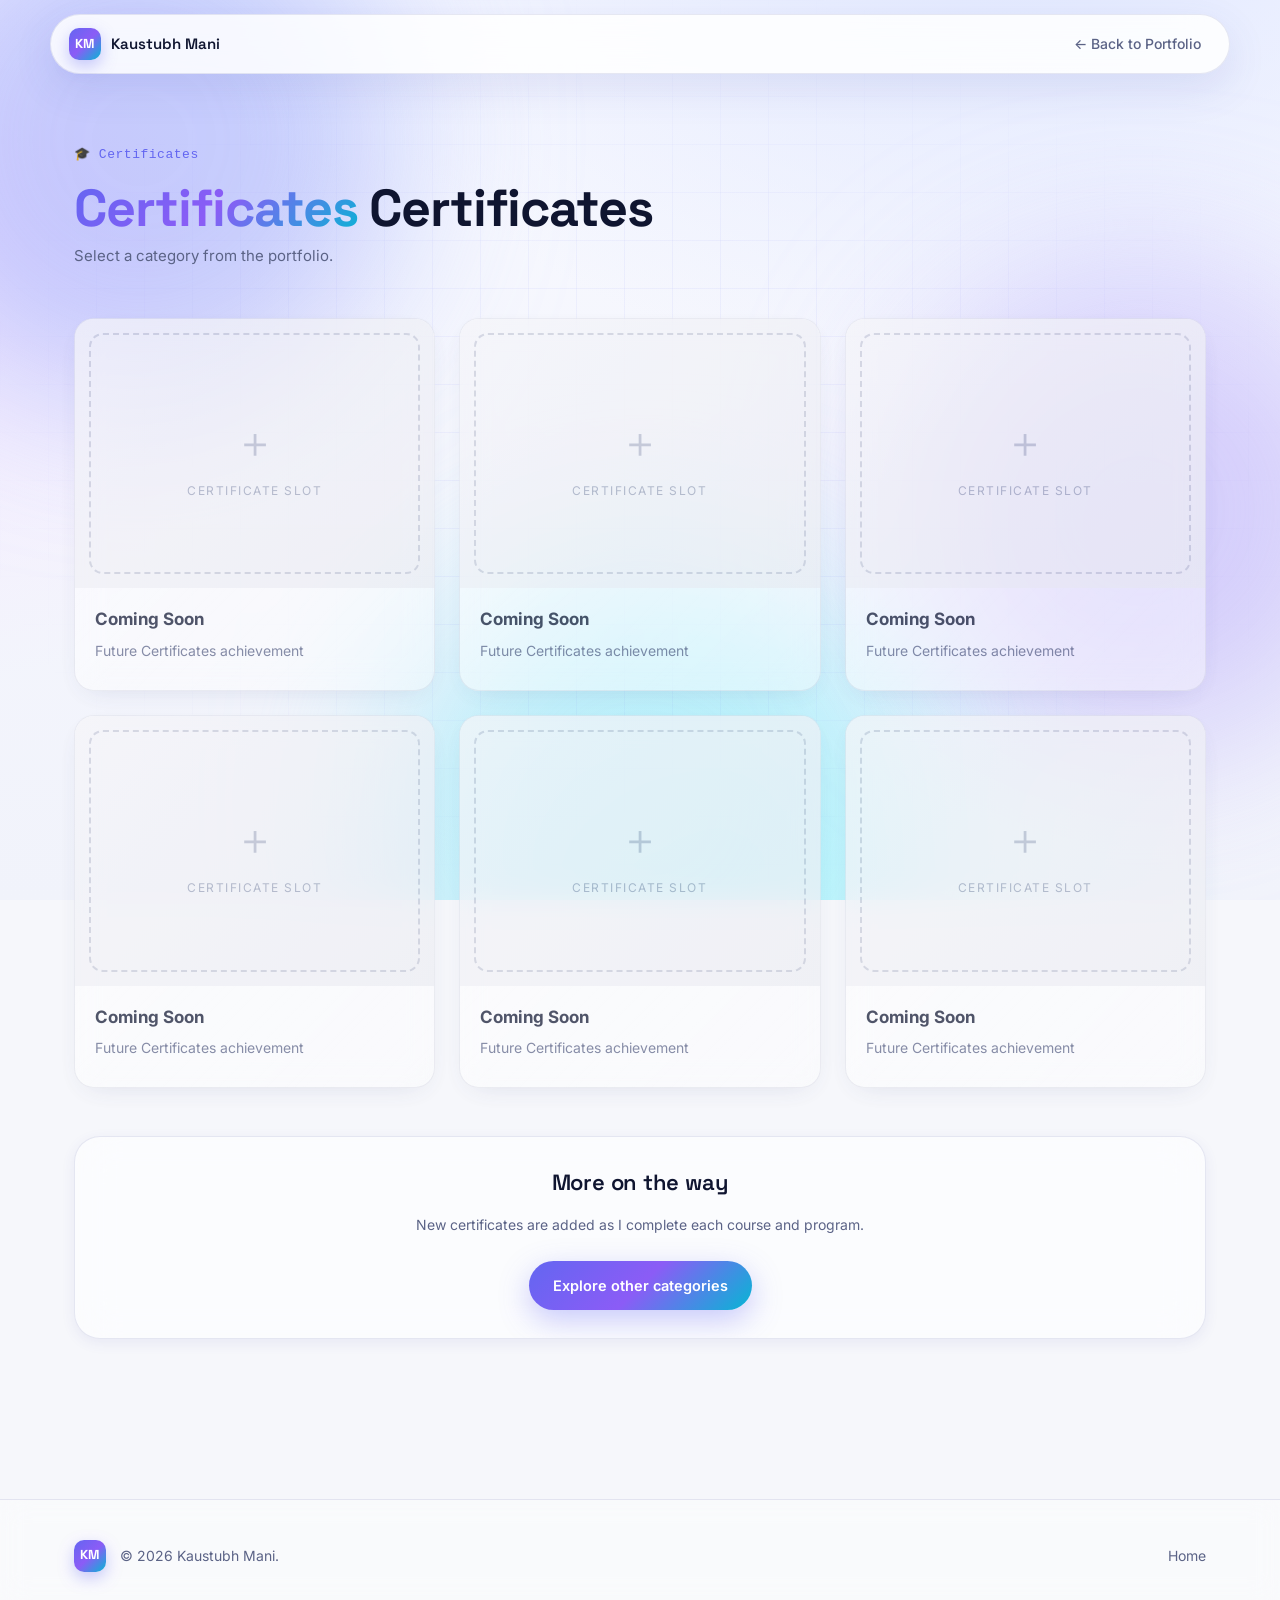
<file: certificates.html>
<!doctype html>
<html lang="en">
<head>
<meta charset="utf-8" />
<meta name="viewport" content="width=device-width,initial-scale=1" />
<title>Certificates — Kaustubh Mani</title>
<link rel="preconnect" href="https://fonts.googleapis.com" />
<link rel="preconnect" href="https://fonts.gstatic.com" crossorigin />
<link href="https://fonts.googleapis.com/css2?family=Space+Grotesk:wght@400;500;600;700&family=Inter:wght@300;400;500;600;700&display=swap" rel="stylesheet" />
<link rel="stylesheet" href="styles.css" />
</head>
<body>

<div class="bg-decor" aria-hidden="true">
  <div class="blob blob-1"></div>
  <div class="blob blob-2"></div>
  <div class="blob blob-3"></div>
  <div class="grid-overlay"></div>
</div>

<header id="navbar" class="scrolled">
  <div class="container nav-inner">
    <a href="index.html" class="brand">
      <span class="brand-mark">KM</span>
      <span class="brand-name">Kaustubh Mani</span>
    </a>
    <nav>
      <a href="index.html#certifications">← Back to Portfolio</a>
    </nav>
  </div>
</header>

<main>
<section class="section" style="padding-top:140px;">
  <div class="container">
    <div class="section-head">
      <span class="eyebrow" id="catEyebrow">Certificates</span>
      <h2 id="catTitle"><span class="gradient-text">Certificates</span></h2>
      <p class="section-sub" id="catSub">A growing collection of learning milestones.</p>
    </div>

    <div class="cert-gallery" id="certGallery"></div>

    <div class="glass-card" style="margin-top:48px;text-align:center;">
      <h3>More on the way</h3>
      <p class="muted">New certificates are added as I complete each course and program.</p>
      <a href="index.html#certifications" class="btn btn-primary" style="margin-top:12px;">Explore other categories</a>
    </div>
  </div>
</section>
</main>

<footer>
  <div class="container footer-inner">
    <div>
      <span class="brand-mark">KM</span>
      <p>© <span id="year"></span> Kaustubh Mani.</p>
    </div>
    <nav><a href="index.html">Home</a></nav>
  </div>
</footer>

<script>
document.getElementById('year').textContent = new Date().getFullYear();

const DATA = {
  ai: {
    label: 'AI Tools',
    icon: '🤖',
    sub: 'Hands-on with modern AI tools, prompt engineering, and applied AI.',
    certs: [
      { title: 'Introduction to Generative AI', issuer: 'Google Cloud', date: '2025' },
      { title: 'Prompt Engineering Essentials', issuer: 'OpenAI Academy', date: '2025' },
    ],
  },
  python: {
    label: 'Python',
    icon: '🐍',
    sub: 'Core Python programming, problem solving, and scripting.',
    certs: [
      { title: 'Python for Beginners', issuer: 'Coursera', date: '2024' },
      { title: 'Python Data Structures', issuer: 'HackerRank', date: '2025' },
    ],
  },
  c: {
    label: 'C Programming',
    icon: '⚙️',
    sub: 'Foundational C — memory, pointers, and systems thinking.',
    certs: [
      { title: 'C Programming Fundamentals', issuer: 'NPTEL', date: '2024' },
      { title: 'Problem Solving in C', issuer: 'Udemy', date: '2025' },
    ],
  },
  web: {
    label: 'HTML / CSS / JS',
    icon: '🌐',
    sub: 'Building responsive, interactive websites from the ground up.',
    certs: [
      { title: 'Responsive Web Design', issuer: 'freeCodeCamp', date: '2025' },
      { title: 'JavaScript Essentials', issuer: 'Scaler Topics', date: '2025' },
    ],
  },
  react: {
    label: 'React',
    icon: '⚛️',
    sub: 'Component-based UIs, hooks, and modern front-end patterns.',
    certs: [
      { title: 'React — The Complete Guide', issuer: 'Udemy', date: '2025' },
      { title: 'Modern React with Hooks', issuer: 'Coursera', date: '2025' },
    ],
  },
};

const params = new URLSearchParams(location.search);
const key = params.get('cat');
const data = DATA[key] || { label: 'Certificates', icon: '🎓', sub: 'Select a category from the portfolio.', certs: [] };

document.title = data.label + ' Certificates — Kaustubh Mani';
document.getElementById('catEyebrow').textContent = data.icon + '  ' + data.label;
document.getElementById('catTitle').innerHTML = '<span class="gradient-text">' + data.label + '</span> Certificates';
document.getElementById('catSub').textContent = data.sub;

// Render: 2 real demo certs + 4 placeholder slots
const gallery = document.getElementById('certGallery');
const items = [...data.certs];
while (items.length < 6) items.push(null);

gallery.innerHTML = items.map((c, i) => {
  if (c) {
    return `
      <article class="cert-card">
        <div class="cert-img">
          <div class="cert-img-inner">
            <div class="cert-badge">${data.icon}</div>
            <div class="cert-watermark">${data.label}</div>
            <div class="cert-demo-label">Demo Certificate Image</div>
          </div>
        </div>
        <div class="cert-meta">
          <h3>${c.title}</h3>
          <p class="muted">${c.issuer} · ${c.date}</p>
        </div>
      </article>`;
  }
  return `
    <article class="cert-card placeholder">
      <div class="cert-img empty">
        <div class="cert-img-inner">
          <div class="empty-icon">＋</div>
          <div class="empty-text">Certificate slot</div>
        </div>
      </div>
      <div class="cert-meta">
        <h3>Coming Soon</h3>
        <p class="muted">Future ${data.label} achievement</p>
      </div>
    </article>`;
}).join('');
</script>
</body>
</html>
</file>
<file: styles.css>
/* ============ Design Tokens ============ */
:root{
  --bg: #f6f7fb;
  --bg-2: #eef1fb;
  --surface: rgba(255,255,255,0.6);
  --surface-strong: rgba(255,255,255,0.78);
  --border: rgba(120,130,180,0.18);
  --text: #0f1530;
  --muted: #5b6386;
  --primary: #6366f1;   /* indigo */
  --primary-2: #8b5cf6; /* violet */
  --accent: #06b6d4;    /* cyan */
  --pink: #ec4899;
  --grad: linear-gradient(135deg,#6366f1 0%,#8b5cf6 50%,#06b6d4 100%);
  --grad-2: linear-gradient(135deg,#ec4899,#8b5cf6 60%,#6366f1);
  --shadow-sm: 0 4px 14px rgba(60,70,160,.08);
  --shadow-md: 0 14px 40px rgba(70,80,180,.12);
  --shadow-glow: 0 10px 60px rgba(99,102,241,.25);
  --radius: 18px;
  --radius-lg: 26px;
  --maxw: 1180px;
}

*{box-sizing:border-box;margin:0;padding:0}
html{scroll-behavior:smooth}
html,body{height:100%}
body{
  font-family:'Inter',system-ui,-apple-system,Segoe UI,sans-serif;
  color:var(--text);
  background:var(--bg);
  line-height:1.6;
  overflow-x:hidden;
  -webkit-font-smoothing:antialiased;
}
img{max-width:100%;display:block}
a{color:inherit;text-decoration:none}
button{font:inherit;cursor:pointer;border:none;background:none;color:inherit}
input,textarea{font:inherit;color:inherit}

.container{max-width:var(--maxw);margin:0 auto;padding:0 24px}

/* ============ Background decor ============ */
.bg-decor{
  position:fixed;inset:0;z-index:-2;overflow:hidden;
  background:
    radial-gradient(1200px 800px at 80% -10%, #e0e7ff 0%, transparent 60%),
    radial-gradient(900px 700px at -10% 30%, #f3e8ff 0%, transparent 60%),
    radial-gradient(800px 700px at 60% 110%, #cffafe 0%, transparent 60%),
    linear-gradient(180deg,#f8f9ff,#f1f3fb);
}
.blob{position:absolute;border-radius:50%;filter:blur(80px);opacity:.55;mix-blend-mode:multiply;animation:float 18s ease-in-out infinite}
.blob-1{width:520px;height:520px;background:#a5b4fc;top:-120px;left:-120px}
.blob-2{width:480px;height:480px;background:#c4b5fd;top:30%;right:-100px;animation-delay:-6s}
.blob-3{width:520px;height:520px;background:#a5f3fc;bottom:-160px;left:30%;animation-delay:-12s}
.grid-overlay{
  position:absolute;inset:0;
  background-image:
    linear-gradient(rgba(99,102,241,.06) 1px,transparent 1px),
    linear-gradient(90deg,rgba(99,102,241,.06) 1px,transparent 1px);
  background-size:48px 48px;
  mask-image:radial-gradient(ellipse at center, #000 30%, transparent 75%);
}
@keyframes float{
  0%,100%{transform:translate(0,0) scale(1)}
  50%{transform:translate(40px,-30px) scale(1.08)}
}

/* Cursor glow */
#cursor-glow{
  position:fixed;width:380px;height:380px;border-radius:50%;
  background:radial-gradient(circle, rgba(139,92,246,.18), transparent 60%);
  pointer-events:none;transform:translate(-50%,-50%);
  z-index:-1;transition:opacity .3s;opacity:0;
}

/* Scroll progress */
#scroll-progress{
  position:fixed;top:0;left:0;height:3px;width:0;
  background:var(--grad);z-index:100;
  box-shadow:0 0 12px rgba(99,102,241,.5);
}

/* Loader */
#loader{
  position:fixed;inset:0;background:var(--bg);z-index:200;
  display:flex;align-items:center;justify-content:center;flex-direction:column;gap:20px;
  transition:opacity .6s ease, visibility .6s ease;
}
#loader.hidden{opacity:0;visibility:hidden}
.loader-ring{
  width:64px;height:64px;border-radius:50%;
  border:3px solid rgba(99,102,241,.15);
  border-top-color:var(--primary);
  animation:spin 1s linear infinite;
}
.loader-text{
  font-family:'Space Grotesk',sans-serif;font-weight:700;font-size:22px;
  background:var(--grad);-webkit-background-clip:text;background-clip:text;color:transparent;
  letter-spacing:.1em;
}
@keyframes spin{to{transform:rotate(360deg)}}

/* ============ Navbar ============ */
#navbar{
  position:fixed;top:14px;left:0;right:0;z-index:50;
  transition:all .3s ease;
}
.nav-inner{
  background:rgba(255,255,255,.55);
  backdrop-filter:blur(18px) saturate(160%);
  -webkit-backdrop-filter:blur(18px) saturate(160%);
  border:1px solid var(--border);
  border-radius:999px;
  padding:10px 14px 10px 18px;
  display:flex;align-items:center;justify-content:space-between;gap:16px;
  box-shadow:var(--shadow-sm);
}
#navbar.scrolled .nav-inner{background:rgba(255,255,255,.85);box-shadow:var(--shadow-md)}
.brand{display:flex;align-items:center;gap:10px;font-weight:600}
.brand-mark{
  display:inline-flex;align-items:center;justify-content:center;
  width:32px;height:32px;border-radius:10px;background:var(--grad);color:#fff;
  font-family:'Space Grotesk',sans-serif;font-weight:700;font-size:13px;letter-spacing:.04em;
  box-shadow:0 6px 16px rgba(99,102,241,.35);
}
.brand-name{font-family:'Space Grotesk',sans-serif;font-size:15px}
#navbar nav{display:flex;gap:6px}
#navbar nav a{
  font-size:14px;color:var(--muted);padding:8px 14px;border-radius:999px;
  transition:all .25s ease;font-weight:500;
}
#navbar nav a:hover{color:var(--text);background:rgba(99,102,241,.08)}
.nav-toggle{display:none;flex-direction:column;gap:5px;padding:8px}
.nav-toggle span{width:22px;height:2px;background:var(--text);border-radius:2px;transition:.3s}

/* ============ Buttons ============ */
.btn{
  display:inline-flex;align-items:center;justify-content:center;gap:8px;
  padding:13px 24px;border-radius:999px;font-weight:600;font-size:14.5px;
  transition:all .3s cubic-bezier(.4,0,.2,1);position:relative;overflow:hidden;
  white-space:nowrap;
}
.btn-primary{
  color:#fff;background:var(--grad);
  box-shadow:0 10px 30px rgba(99,102,241,.35);
}
.btn-primary:hover{transform:translateY(-2px);box-shadow:0 14px 40px rgba(99,102,241,.5)}
.btn-ghost{
  background:rgba(255,255,255,.7);border:1px solid var(--border);color:var(--text);
  backdrop-filter:blur(10px);
}
.btn-ghost:hover{background:#fff;transform:translateY(-2px);box-shadow:var(--shadow-sm)}
.btn-mini{padding:8px 14px;font-size:13px;border-radius:10px;background:var(--grad);color:#fff}
.btn-mini.ghost{background:transparent;color:var(--text);border:1px solid var(--border)}
.btn-mini:hover{transform:translateY(-1px)}

/* ============ HERO ============ */
.hero{
  min-height:100vh;padding:130px 0 80px;position:relative;
  display:flex;align-items:center;
}
.hero-inner{
  display:grid;grid-template-columns:1.15fr .85fr;gap:60px;align-items:center;
}
.chip{
  display:inline-flex;align-items:center;gap:8px;
  padding:7px 14px;border-radius:999px;font-size:13px;font-weight:500;
  background:rgba(255,255,255,.7);border:1px solid var(--border);
  color:var(--muted);backdrop-filter:blur(10px);margin-bottom:24px;
}
.chip .dot{width:8px;height:8px;border-radius:50%;background:#22c55e;box-shadow:0 0 0 4px rgba(34,197,94,.15);animation:pulse 2s ease-in-out infinite}
@keyframes pulse{50%{transform:scale(1.2)}}

.hero h1{
  font-family:'Space Grotesk',sans-serif;
  font-size:clamp(48px, 8vw, 92px);
  line-height:.95;letter-spacing:-.03em;font-weight:700;
  margin-bottom:22px;
}
.gradient-text{
  background:var(--grad);-webkit-background-clip:text;background-clip:text;color:transparent;
}
.gradient-text-2{
  background:var(--grad-2);-webkit-background-clip:text;background-clip:text;color:transparent;
}

.hero-role{
  font-family:'JetBrains Mono',monospace;
  font-size:clamp(15px,1.6vw,18px);
  color:var(--muted);margin-bottom:18px;min-height:28px;
}
.typed{color:var(--text);font-weight:500}
.caret{display:inline-block;color:var(--primary);animation:blink 1s steps(1) infinite;margin-left:2px}
@keyframes blink{50%{opacity:0}}

.hero-desc{
  max-width:560px;color:var(--muted);font-size:16px;margin-bottom:32px;
}
.cta-row{display:flex;gap:14px;flex-wrap:wrap;margin-bottom:42px}
.hero-stats{display:flex;gap:14px;flex-wrap:wrap}
.hero-stats > div{
  background:rgba(255,255,255,.6);border:1px solid var(--border);
  backdrop-filter:blur(10px);padding:14px 20px;border-radius:16px;
  display:flex;flex-direction:column;min-width:130px;
  transition:.3s;
}
.hero-stats > div:hover{transform:translateY(-3px);box-shadow:var(--shadow-sm)}
.hero-stats strong{font-family:'Space Grotesk',sans-serif;font-size:22px;background:var(--grad);-webkit-background-clip:text;background-clip:text;color:transparent}
.hero-stats span{font-size:12px;color:var(--muted);margin-top:2px}

/* Photo card */
.hero-right{display:flex;justify-content:center;position:relative}
.photo-card{position:relative;width:min(100%,420px)}
.photo-frame{
  position:relative;aspect-ratio:4/5;border-radius:32px;overflow:hidden;
  background:linear-gradient(135deg,rgba(255,255,255,.9),rgba(255,255,255,.5));
  border:1px solid var(--border);
  box-shadow:var(--shadow-glow), var(--shadow-md);
  backdrop-filter:blur(20px);
}
.photo-placeholder{
  position:absolute;inset:0;display:flex;flex-direction:column;
  align-items:center;justify-content:center;gap:12px;color:var(--muted);
  background:
    repeating-linear-gradient(45deg, transparent 0 14px, rgba(99,102,241,.04) 14px 15px);
}
.photo-placeholder span{font-size:14px;font-weight:500;letter-spacing:.02em}
.photo-glow{
  position:absolute;inset:-2px;border-radius:32px;pointer-events:none;
  background:var(--grad);opacity:.4;filter:blur(40px);z-index:-1;
  animation:float 10s ease-in-out infinite;
}
.floating-tag{
  position:absolute;padding:10px 16px;border-radius:14px;
  background:rgba(255,255,255,.85);backdrop-filter:blur(14px);
  border:1px solid var(--border);font-size:13px;font-weight:600;
  box-shadow:var(--shadow-sm);font-family:'JetBrains Mono',monospace;
  animation:floatY 5s ease-in-out infinite;
}
.tag-1{top:8%;left:-20px;color:var(--primary)}
.tag-2{top:46%;right:-30px;color:var(--primary-2);animation-delay:-1.5s}
.tag-3{bottom:8%;left:8%;color:var(--accent);animation-delay:-3s}
@keyframes floatY{50%{transform:translateY(-12px)}}

.scroll-hint{
  position:absolute;bottom:24px;left:50%;transform:translateX(-50%);
  color:var(--muted);
}
.mouse{
  display:block;width:24px;height:38px;border:2px solid var(--muted);
  border-radius:14px;position:relative;
}
.mouse span{
  position:absolute;top:7px;left:50%;transform:translateX(-50%);
  width:4px;height:7px;background:var(--muted);border-radius:2px;
  animation:scroll 1.6s ease-in-out infinite;
}
@keyframes scroll{0%,100%{transform:translate(-50%,0);opacity:1}50%{transform:translate(-50%,10px);opacity:.3}}

/* ============ Sections ============ */
.section{padding:100px 0;position:relative}
.section-head{margin-bottom:50px;max-width:780px}
.eyebrow{
  display:inline-block;font-family:'JetBrains Mono',monospace;font-size:13px;
  color:var(--primary);font-weight:500;margin-bottom:14px;letter-spacing:.04em;
}
.section-head h2{
  font-family:'Space Grotesk',sans-serif;
  font-size:clamp(32px,4.5vw,52px);line-height:1.08;letter-spacing:-.02em;
  font-weight:700;
}

/* Glass card base */
.glass-card{
  background:var(--surface);
  border:1px solid var(--border);
  border-radius:var(--radius-lg);
  padding:28px;
  backdrop-filter:blur(20px) saturate(160%);
  -webkit-backdrop-filter:blur(20px) saturate(160%);
  box-shadow:var(--shadow-sm);
  transition:transform .35s ease, box-shadow .35s ease, border-color .35s ease;
  position:relative;overflow:hidden;
}
.glass-card:hover{
  transform:translateY(-4px);
  box-shadow:var(--shadow-md);
  border-color:rgba(99,102,241,.35);
}

/* About */
.about-grid{
  display:grid;grid-template-columns:1.3fr 1fr;gap:24px;align-items:start;
}
.glass-card h3{
  font-family:'Space Grotesk',sans-serif;font-size:22px;font-weight:600;
  margin-bottom:14px;letter-spacing:-.01em;
}
.glass-card p{color:var(--muted);margin-bottom:12px}
.glass-card p:last-child{margin-bottom:0}
.about-stack{display:grid;gap:14px}
.glass-card.mini{padding:18px 22px;display:flex;flex-direction:column;gap:4px}
.mini-label{font-family:'JetBrains Mono',monospace;font-size:12px;color:var(--primary);text-transform:uppercase;letter-spacing:.06em}
.mini-value{font-weight:600;font-size:15.5px}

/* Skills */
.skills-grid{
  display:grid;grid-template-columns:repeat(auto-fit,minmax(280px,1fr));gap:18px;
  margin-bottom:50px;
}
.skill{padding:22px 24px}
.skill-head{display:flex;justify-content:space-between;font-weight:600;margin-bottom:12px;font-size:15px}
.pct{font-family:'JetBrains Mono',monospace;font-size:13px;background:var(--grad);-webkit-background-clip:text;background-clip:text;color:transparent}
.bar{
  height:8px;border-radius:999px;background:rgba(99,102,241,.1);
  overflow:hidden;position:relative;
}
.bar i{
  display:block;height:100%;width:0;background:var(--grad);border-radius:999px;
  box-shadow:0 0 12px rgba(139,92,246,.5);
  transition:width 1.4s cubic-bezier(.2,.7,.2,1);
}
.bar.fill i{width:var(--w)}

.learning-block{
  background:linear-gradient(135deg,rgba(99,102,241,.06),rgba(139,92,246,.06));
  border:1px solid var(--border);border-radius:var(--radius-lg);
  padding:34px;backdrop-filter:blur(20px);
}
.learning-title{font-family:'Space Grotesk',sans-serif;font-size:24px;font-weight:600;margin-bottom:20px}
.chips-grid{display:flex;gap:12px;flex-wrap:wrap}
.learn-chip{
  display:inline-flex;align-items:center;gap:10px;
  padding:12px 20px;border-radius:14px;
  background:rgba(255,255,255,.85);border:1px solid var(--border);
  font-weight:600;font-size:14px;
  transition:all .3s;cursor:default;
}
.learn-chip:hover{transform:translateY(-3px);box-shadow:var(--shadow-sm);border-color:rgba(99,102,241,.4)}
.lc-icon{font-size:18px}

/* Timeline */
.timeline{position:relative;padding-left:26px}
.timeline::before{
  content:"";position:absolute;left:9px;top:6px;bottom:6px;width:2px;
  background:linear-gradient(180deg,var(--primary),var(--accent));border-radius:2px;opacity:.35;
}
.t-item{position:relative;margin-bottom:22px}
.t-item:last-child{margin-bottom:0}
.t-dot{
  position:absolute;left:-22px;top:24px;width:14px;height:14px;border-radius:50%;
  background:var(--grad);box-shadow:0 0 0 5px rgba(99,102,241,.15),0 0 16px rgba(139,92,246,.5);
}
.t-top{display:flex;justify-content:space-between;align-items:center;margin-bottom:6px;flex-wrap:wrap;gap:8px}
.t-year{font-family:'JetBrains Mono',monospace;font-size:13px;color:var(--muted)}
.badge{
  display:inline-block;padding:4px 10px;border-radius:999px;font-size:11px;font-weight:600;
  background:rgba(99,102,241,.12);color:var(--primary);text-transform:uppercase;letter-spacing:.05em;
}
.t-metric{display:inline-flex;flex-direction:column;margin-top:14px}
.t-metric strong{font-family:'Space Grotesk',sans-serif;font-size:28px;background:var(--grad);-webkit-background-clip:text;background-clip:text;color:transparent}
.t-metric span{font-size:12px;color:var(--muted);text-transform:uppercase;letter-spacing:.06em}
.t-metric-row{display:flex;gap:36px;margin-top:14px;flex-wrap:wrap}

/* Goals */
.goals-grid{display:grid;grid-template-columns:repeat(auto-fit,minmax(240px,1fr));gap:18px}
.goal{text-align:left}
.goal-icon{
  font-size:32px;width:60px;height:60px;display:flex;align-items:center;justify-content:center;
  background:linear-gradient(135deg,rgba(99,102,241,.15),rgba(139,92,246,.1));
  border-radius:16px;margin-bottom:16px;
}
.goal h3{font-size:18px;margin-bottom:8px}
.goal p{font-size:14.5px}

/* Projects */
.projects-grid{display:grid;grid-template-columns:repeat(auto-fit,minmax(300px,1fr));gap:22px}
.project{padding:0;display:flex;flex-direction:column}
.project-art{
  height:170px;position:relative;border-radius:var(--radius-lg) var(--radius-lg) 0 0;overflow:hidden;
}
.art-1{background:linear-gradient(135deg,#6366f1,#06b6d4)}
.art-2{background:linear-gradient(135deg,#8b5cf6,#ec4899)}
.art-3{background:linear-gradient(135deg,#06b6d4,#22d3ee,#8b5cf6)}
.project-art::after{
  content:"";position:absolute;inset:0;
  background-image:
    radial-gradient(circle at 20% 30%,rgba(255,255,255,.4) 0,transparent 50%),
    radial-gradient(circle at 80% 70%,rgba(255,255,255,.25) 0,transparent 50%);
}
.ribbon{
  position:absolute;top:14px;right:14px;z-index:2;
  padding:5px 12px;border-radius:999px;font-size:11px;font-weight:700;
  background:rgba(255,255,255,.85);color:var(--text);
  text-transform:uppercase;letter-spacing:.05em;backdrop-filter:blur(10px);
}
.project h3{padding:20px 24px 6px;font-size:19px}
.project > p{padding:0 24px;color:var(--muted);font-size:14.5px;margin-bottom:14px;flex:1}
.tags{padding:0 24px;display:flex;flex-wrap:wrap;gap:6px;margin-bottom:18px}
.tags span{
  font-family:'JetBrains Mono',monospace;font-size:11px;
  padding:4px 10px;border-radius:999px;background:rgba(99,102,241,.1);color:var(--primary);
}
.project-actions{padding:0 24px 22px;display:flex;gap:10px}

/* Contact */
.contact-grid{display:grid;grid-template-columns:1.3fr 1fr;gap:24px;align-items:start}
form .row{display:grid;grid-template-columns:1fr 1fr;gap:14px}
form label{
  display:flex;flex-direction:column;gap:6px;margin-bottom:14px;
  font-size:13px;font-weight:600;color:var(--muted);
}
form input,form textarea{
  width:100%;padding:12px 14px;border-radius:12px;
  background:rgba(255,255,255,.75);border:1px solid var(--border);
  font-size:14.5px;color:var(--text);transition:.25s;
}
form input:focus,form textarea:focus{
  outline:none;border-color:var(--primary);
  box-shadow:0 0 0 4px rgba(99,102,241,.12);background:#fff;
}
form textarea{resize:vertical;min-height:120px;font-family:inherit}
form button{margin-top:6px;width:100%}

.contact-side{display:grid;gap:18px}
.socials{display:grid;grid-template-columns:1fr 1fr;gap:10px;margin-top:6px}
.social{
  padding:14px 16px;border-radius:14px;
  background:rgba(255,255,255,.6);border:1px solid var(--border);
  font-weight:600;font-size:14px;text-align:center;
  transition:.3s;position:relative;overflow:hidden;
}
.social::before{
  content:"";position:absolute;inset:0;background:var(--grad);opacity:0;transition:.3s;z-index:0;
}
.social span{position:relative;z-index:1;transition:.3s}
.social:hover{transform:translateY(-3px);border-color:transparent;box-shadow:var(--shadow-glow)}
.social:hover::before{opacity:1}
.social:hover span{color:#fff}
.muted{color:var(--muted);font-size:14px;margin-bottom:6px}
.check-list{list-style:none;display:flex;flex-direction:column;gap:10px;margin-top:10px}
.check-list li{
  padding-left:26px;position:relative;color:var(--muted);font-size:14.5px;
}
.check-list li::before{
  content:"✓";position:absolute;left:0;top:0;width:18px;height:18px;
  display:flex;align-items:center;justify-content:center;border-radius:50%;
  background:var(--grad);color:#fff;font-size:11px;font-weight:700;
}

/* Footer */
footer{
  padding:40px 0 30px;border-top:1px solid var(--border);margin-top:60px;
  background:rgba(255,255,255,.4);backdrop-filter:blur(14px);
}
.footer-inner{display:flex;justify-content:space-between;align-items:center;gap:20px;flex-wrap:wrap}
.footer-inner > div{display:flex;align-items:center;gap:14px}
.footer-inner p{color:var(--muted);font-size:14px}
footer nav{display:flex;gap:20px;flex-wrap:wrap}
footer nav a{color:var(--muted);font-size:14px;transition:.25s}
footer nav a:hover{color:var(--primary)}

/* ============ Reveal animations ============ */
.reveal{opacity:0;transform:translateY(28px);transition:opacity .8s ease, transform .8s ease}
.reveal.in{opacity:1;transform:none}

/* ============ Responsive ============ */
@media (max-width: 960px){
  .hero-inner{grid-template-columns:1fr;gap:50px}
  .hero-right{order:-1}
  .photo-card{width:min(100%,340px)}
  .about-grid,.contact-grid{grid-template-columns:1fr}
  #navbar nav{display:none}
  .nav-toggle{display:flex}
  #navbar.open nav{
    display:flex;flex-direction:column;position:absolute;top:64px;left:14px;right:14px;
    background:rgba(255,255,255,.95);backdrop-filter:blur(20px);
    padding:14px;border-radius:20px;border:1px solid var(--border);box-shadow:var(--shadow-md);gap:4px;
  }
  #navbar.open nav a{padding:12px 16px}
}
@media (max-width: 560px){
  .section{padding:70px 0}
  .hero{padding:120px 0 60px}
  form .row{grid-template-columns:1fr}
  .socials{grid-template-columns:1fr}
  .floating-tag{font-size:12px;padding:8px 12px}
  .tag-1{left:-8px}.tag-2{right:-8px}
  .nav-inner{padding:8px 10px 8px 14px}
  .brand-name{display:none}
}

/* ============ Certifications ============ */
.section-sub{color:var(--muted,#5b6477);max-width:640px;margin-top:8px;font-size:15px;}
.cert-grid{display:grid;grid-template-columns:repeat(auto-fit,minmax(220px,1fr));gap:18px;margin-top:36px;}
.cert-btn{
  position:relative;display:flex;align-items:center;gap:14px;
  padding:20px 22px;border-radius:18px;
  background:linear-gradient(135deg,rgba(255,255,255,.85),rgba(255,255,255,.55));
  border:1px solid rgba(120,130,160,.18);
  backdrop-filter:blur(14px);
  box-shadow:0 6px 22px -10px rgba(80,90,140,.25);
  text-decoration:none;color:inherit;font-weight:600;font-family:'Space Grotesk',sans-serif;
  transition:transform .35s ease, box-shadow .35s ease, border-color .35s ease;
  overflow:hidden;
}
.cert-btn::before{
  content:"";position:absolute;inset:0;background:linear-gradient(135deg,rgba(120,90,255,.12),rgba(0,200,255,.10));
  opacity:0;transition:opacity .35s ease;
}
.cert-btn:hover{transform:translateY(-4px);box-shadow:0 18px 40px -18px rgba(120,90,255,.45);border-color:rgba(120,90,255,.4);}
.cert-btn:hover::before{opacity:1;}
.cert-btn > *{position:relative;z-index:1;}
.cb-icon{font-size:26px;}
.cb-label{flex:1;font-size:15px;}
.cb-arrow{font-size:18px;opacity:.5;transition:transform .3s,opacity .3s;}
.cert-btn:hover .cb-arrow{opacity:1;transform:translate(3px,-3px);}

/* ============ Certificates page gallery ============ */
.cert-gallery{display:grid;grid-template-columns:repeat(auto-fill,minmax(280px,1fr));gap:24px;margin-top:36px;}
.cert-card{
  border-radius:20px;overflow:hidden;
  background:linear-gradient(135deg,rgba(255,255,255,.85),rgba(255,255,255,.55));
  border:1px solid rgba(120,130,160,.18);
  backdrop-filter:blur(14px);
  box-shadow:0 8px 28px -14px rgba(80,90,140,.3);
  transition:transform .4s ease, box-shadow .4s ease;
}
.cert-card:hover{transform:translateY(-6px);box-shadow:0 22px 50px -22px rgba(120,90,255,.4);}
.cert-img{aspect-ratio:4/3;position:relative;overflow:hidden;
  background:linear-gradient(135deg,#eef2ff,#e0f2fe);}
.cert-img.empty{background:linear-gradient(135deg,#f5f5f9,#ecedf3);}
.cert-img-inner{
  position:absolute;inset:14px;border:2px dashed rgba(120,130,160,.35);
  border-radius:14px;display:flex;flex-direction:column;align-items:center;justify-content:center;
  gap:6px;text-align:center;
}
.cert-badge{font-size:48px;}
.cert-watermark{font-family:'Space Grotesk',sans-serif;font-weight:700;color:rgba(60,70,110,.45);letter-spacing:1px;font-size:13px;text-transform:uppercase;}
.cert-demo-label{font-size:11px;color:rgba(60,70,110,.55);font-style:italic;}
.empty-icon{font-size:42px;color:rgba(120,130,160,.5);font-weight:300;}
.empty-text{font-size:12px;color:rgba(120,130,160,.7);text-transform:uppercase;letter-spacing:1.5px;}
.cert-meta{padding:18px 20px 22px;}
.cert-meta h3{margin:0 0 6px;font-size:17px;}
.cert-card.placeholder{opacity:.72;}

/* ============ Form status ============ */
.form-status{margin-top:12px;font-size:14px;min-height:20px;}
.form-status.ok{color:#0a8a4f;}
.form-status.err{color:#c0392b;}
</file>
